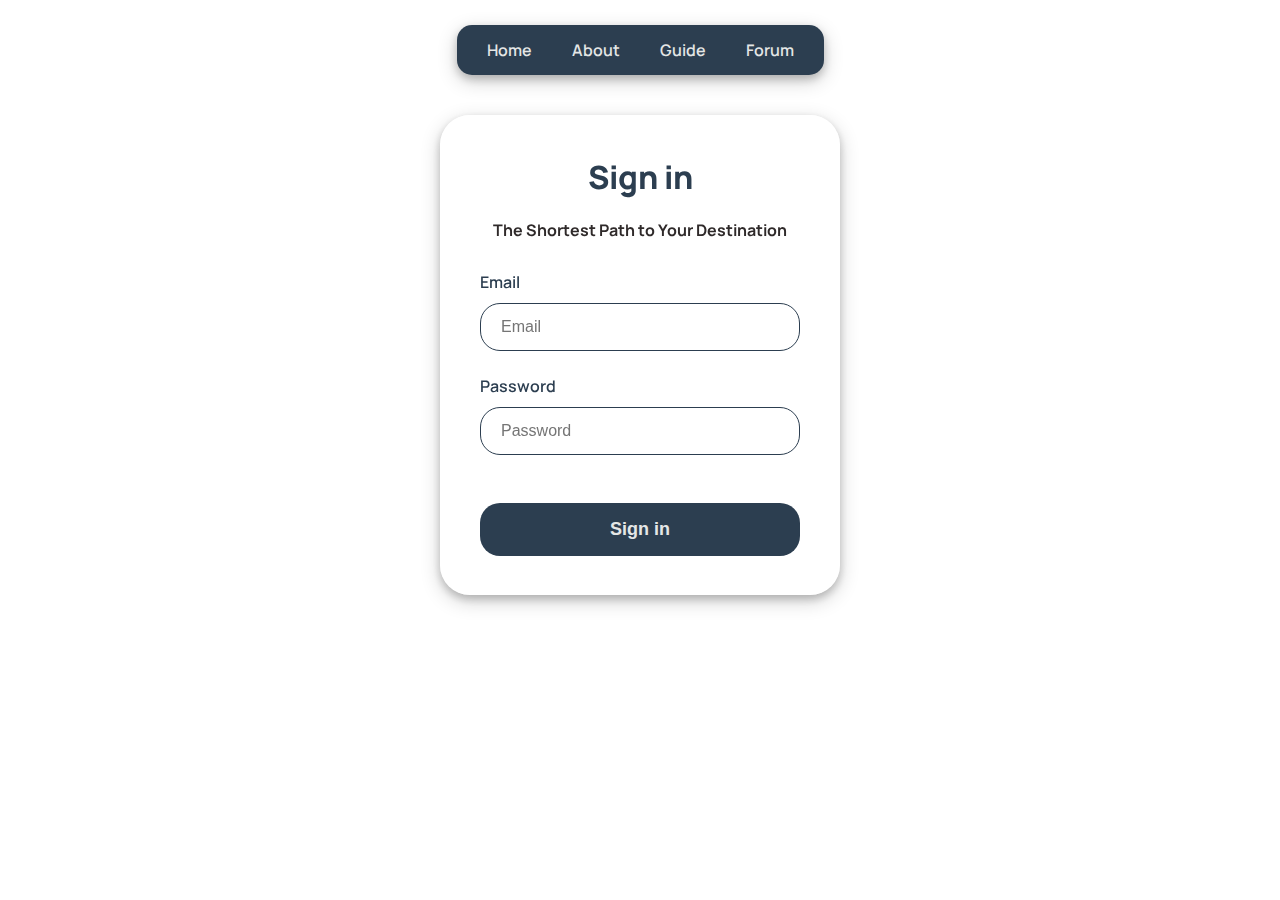
<file: home.html>
<!DOCTYPE html>
<html lang="en">
<head>
  <meta charset="UTF-8">
  <link rel="stylesheet" href="./style/home.css">
  <title>Home page</title>
</head>
<body>
  <h1>The Shortest Path to Your Destination</h1>
  <div class="search">
    <input type="text" id="normalUrl" placeholder="Enter URL">
    <button id="generate">Shorten</button>
  </div>
  <div id="history"></div>
  <script src="./scripts/home.script.js"></script>

</body>
</html>
</file>
<file: style/home.css>
:root {
  --primary-color: #2c3e50;
  --text-color: #333;
  --background-color: #f4f4f4;
  --border-color: #ccc;
  --white: #fff;
  --box-shadow: 0 2px 4px rgba(0, 0, 0, 0.1);
}

* {
  box-sizing: border-box;
  margin: 0;
  padding: 0;
}

body {
  font-family: 'Segoe UI', Tahoma, Geneva, Verdana, sans-serif;
  line-height: 1.6;
  background-color: var(--background-color);
  color: var(--text-color);
}

/* Header */
h1 {
  text-align: center;
  padding: 2rem;
  background-color: var(--primary-color);
  color: var(--white);
}

/* Search Container */
.search {
  max-width: 600px;
  margin: 2rem auto;
  display: flex;
  justify-content: center;
}

#normalUrl {
  flex: 1;
  padding: 0.5rem;
  font-size: 1rem;
  border: 1px solid var(--border-color);
  border-radius: 4px 0 0 4px;
}

#generate {
  background-color: var(--primary-color);
  color: var(--white);
  border: none;
  padding: 0.5rem 1rem;
  border-radius: 0 4px 4px 0;
  cursor: pointer;
}

/* History Container */
#history {
  max-width: 800px;
  margin: 2rem auto;
  padding: 1rem;
  background-color: var(--white);
  border-radius: 4px;
  box-shadow: var(--box-shadow);
  height: 800px;
  overflow-y: scroll;
}

#history div {
  display: flex;
  justify-content: space-between;
  align-items: center;
  margin-bottom: 1.5rem;
  padding-bottom: 1rem;
  border-bottom: 1px solid var(--border-color);
}

#history div:last-child {
  margin-bottom: 0;
  padding-bottom: 0;
  border-bottom: none;
}

#history a {
  text-decoration: none;
  color: var(--primary-color);
  word-break: break-all;
  font-size: 0.9rem;
}

#history div div {
  display: flex;
  gap: 0.5rem;
}

#history button {
  background-color: var(--primary-color);
  color: var(--white);
  border: none;
  padding: 0.3rem 0.6rem;
  border-radius: 4px;
  cursor: pointer;
  font-size: 0.8rem;
}

/* Short URL */
#short {
  max-width: 600px;
  margin: 2rem auto;
  padding: 1rem;
  background-color: var(--white);
  border-radius: 4px;
  box-shadow: var(--box-shadow);
  text-align: center;
  word-break: break-all;
  font-size: 0.9rem;
}

/* Responsive Styles */
@media (max-width: 600px) {
  .search {
    flex-direction: column;
  }

  #normalUrl {
    border-radius: 4px 4px 0 0;
  }

  #generate {
    border-radius: 0 0 4px 4px;
  }

}
</file>
